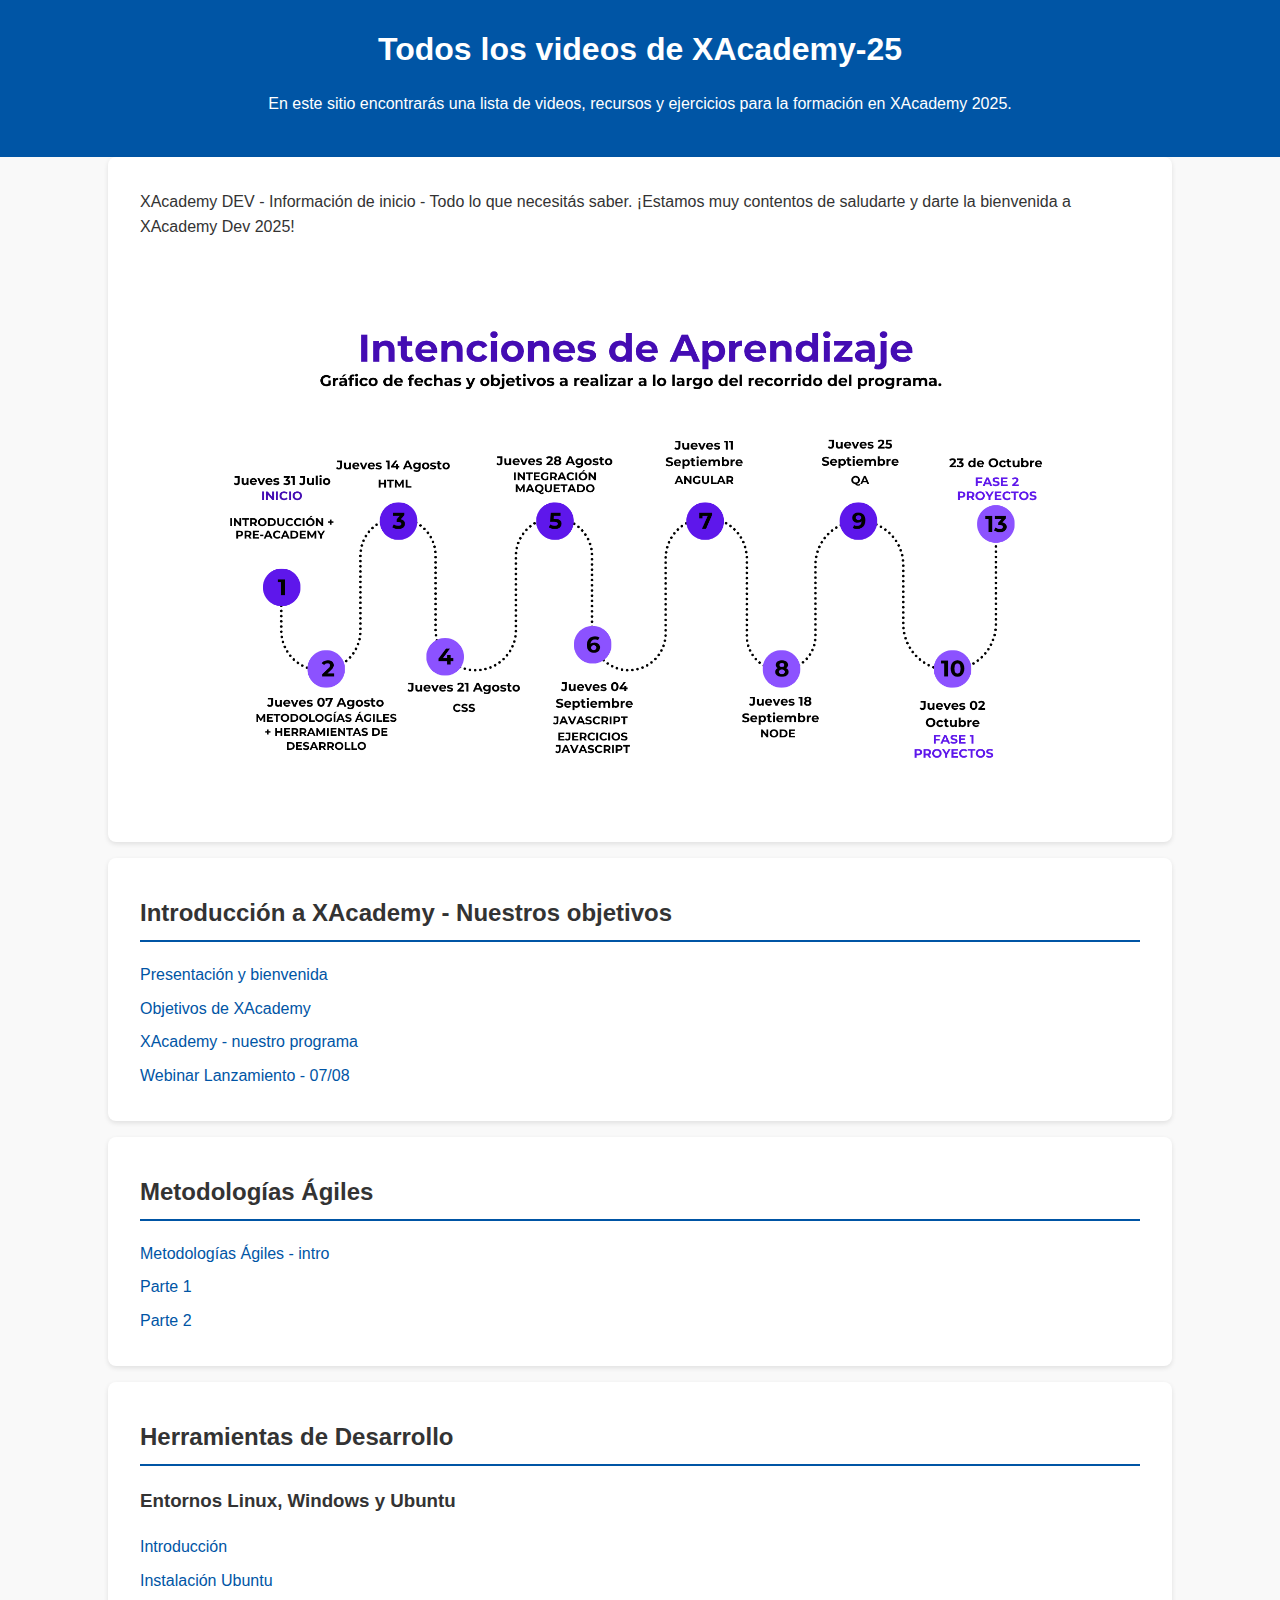
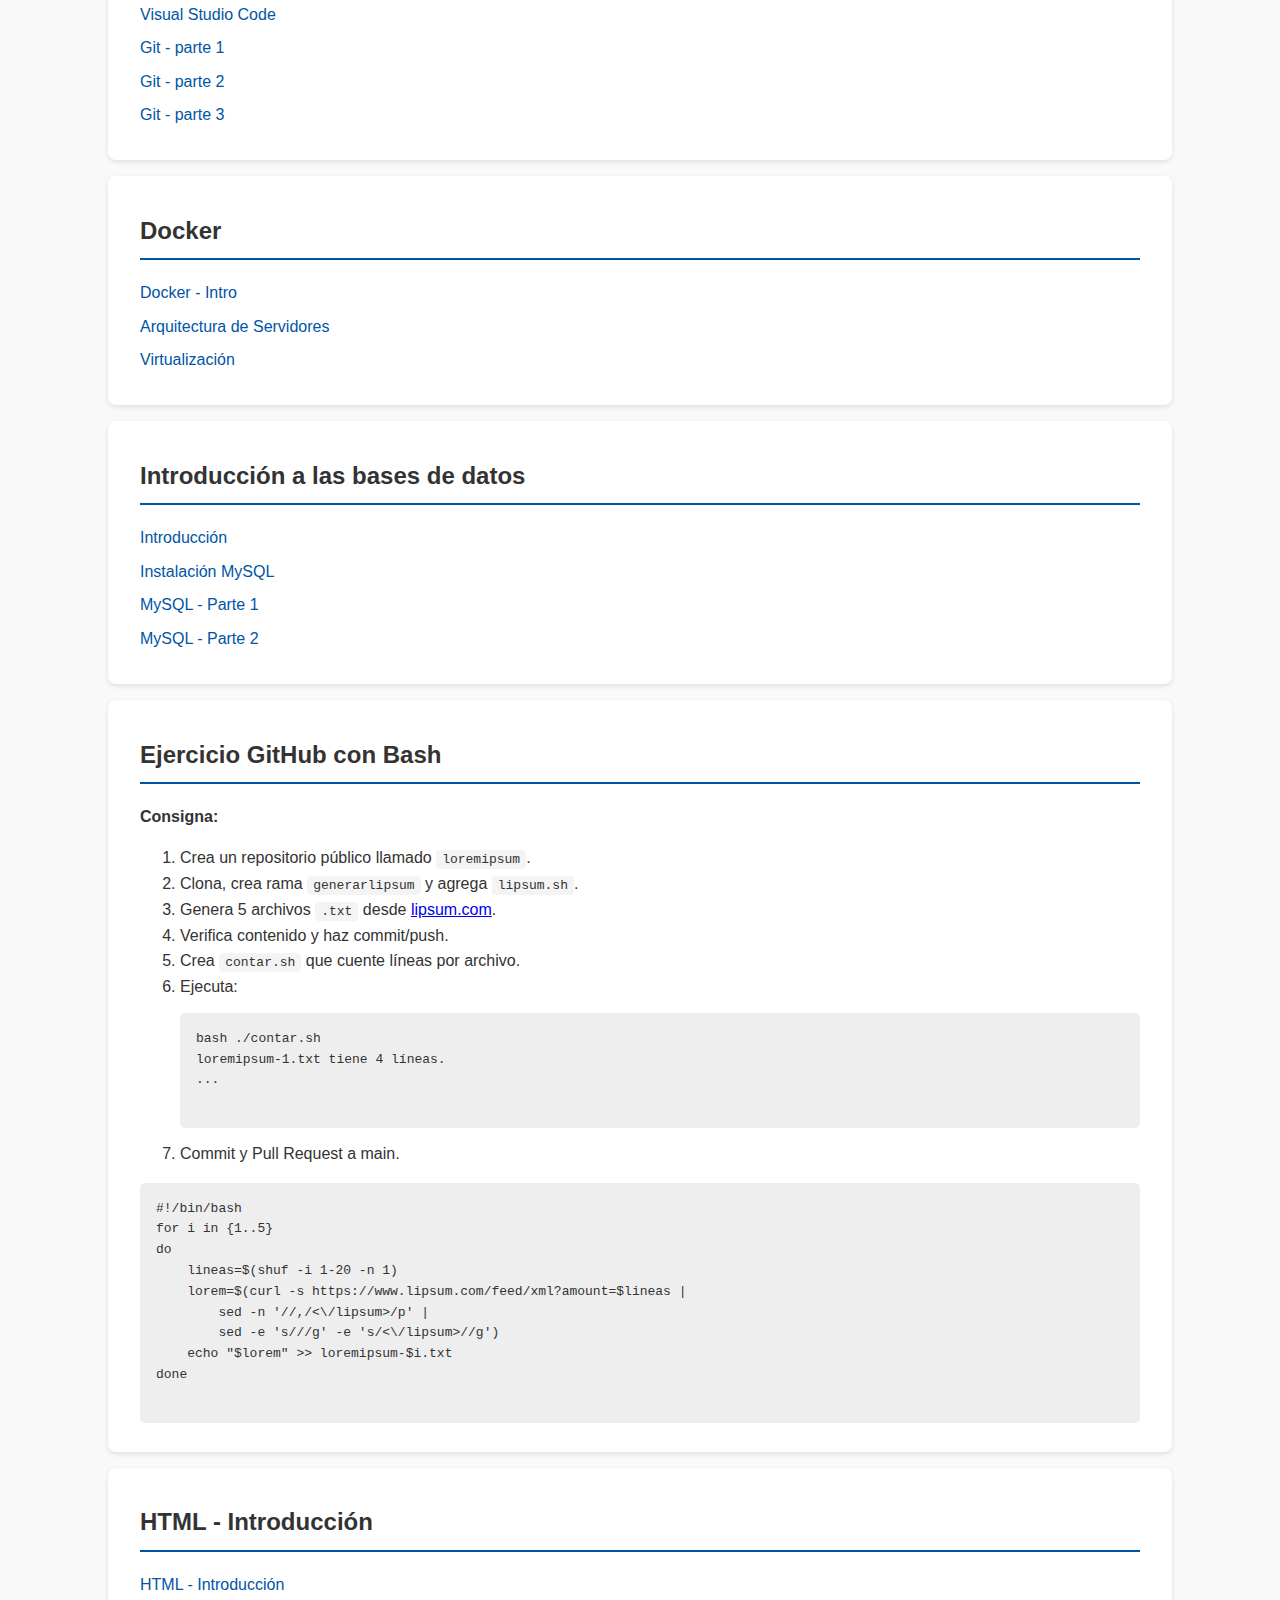
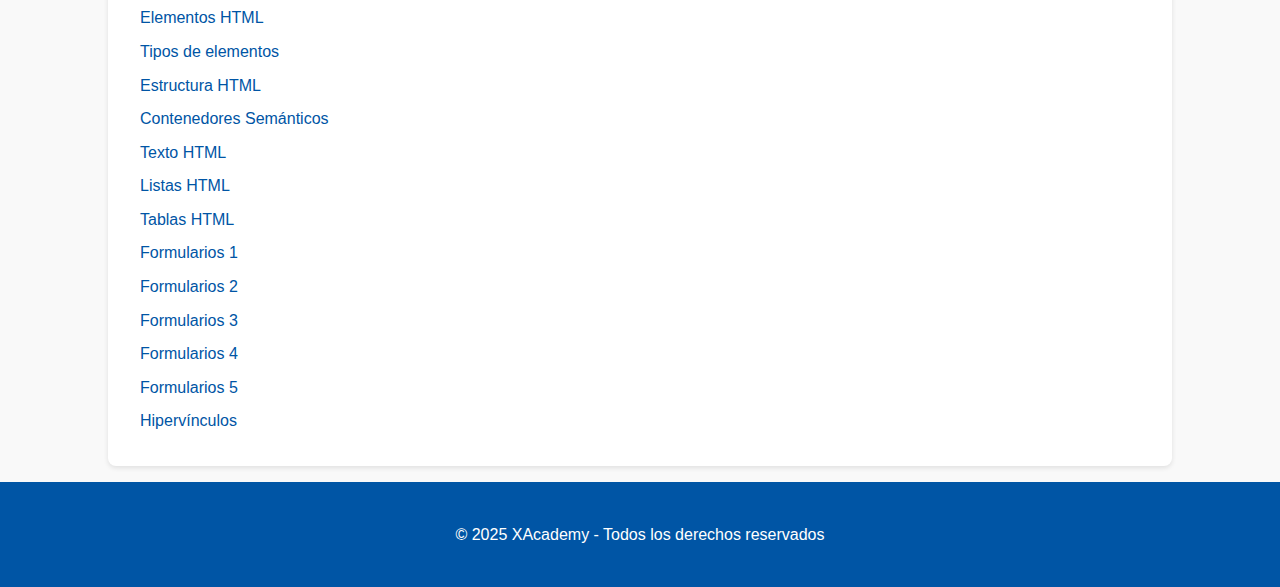
<file: index-1.html>
<!DOCTYPE html>
<html lang="es">
<head>
    <meta charset="UTF-8">
    <meta name="viewport" content="width=device-width, initial-scale=1.0">
    <title>Videos XAcademy-25</title>
    <link rel="stylesheet" href="style.css">
</head>
<body>

<header>
    <h1>Todos los videos de XAcademy-25</h1>
    <p>En este sitio encontrarás una lista de videos, recursos y ejercicios para la formación en XAcademy 2025.</p>
</header>

<section class="intro">
    <p>
        XAcademy DEV - Información de inicio - Todo lo que necesitás saber.
        ¡Estamos muy contentos de saludarte y darte la bienvenida a XAcademy Dev 2025!
    </p>
    <img src="assets/Webinar Lanzamiento Dev.png" alt="Webinar Lanzamiento Dev">
</section>

<section>
    <h2>Introducción a XAcademy - Nuestros objetivos</h2>
    <ul>
        <li><a href="https://youtu.be/HMFPhGbEaxc">Presentación y bienvenida</a></li>
        <li><a href="https://youtu.be/E42o29zyW5I">Objetivos de XAcademy</a></li>
        <li><a href="https://youtu.be/Bwby-h0sbLw">XAcademy - nuestro programa</a></li>
        <li><a href="https://youtu.be/TolK85HGJE8">Webinar Lanzamiento - 07/08</a></li>
    </ul>
</section>

<section>
    <h2>Metodologías Ágiles</h2>
    <ul>
        <li><a href="https://youtu.be/DjK-lt59FNg">Metodologías Ágiles - intro</a></li>
        <li><a href="https://youtu.be/kS-M4BrE3EU">Parte 1</a></li>
        <li><a href="https://youtu.be/p_XB9umck74">Parte 2</a></li>
    </ul>
</section>

<section>
    <h2>Herramientas de Desarrollo</h2>
    <h3>Entornos Linux, Windows y Ubuntu</h3>
    <ul>
        <li><a href="https://youtu.be/xjqrcPUCxGI">Introducción</a></li>
        <li><a href="https://youtu.be/WcYe6lkMSQs">Instalación Ubuntu</a></li>
        <li><a href="https://youtu.be/5gfC_6FHrNg">Visual Studio Code</a></li>
        <li><a href="https://youtu.be/aW3ttI91Qkk">Git - parte 1</a></li>
        <li><a href="https://youtu.be/PAHKkaZ-U4s">Git - parte 2</a></li>
        <li><a href="https://youtu.be/MDHLsp7lIC0">Git - parte 3</a></li>
    </ul>
</section>

<section>
    <h2>Docker</h2>
    <ul>
        <li><a href="https://youtu.be/_AD95efE2PU">Docker - Intro</a></li>
        <li><a href="https://youtu.be/zxrYh5kOym4">Arquitectura de Servidores</a></li>
        <li><a href="https://youtu.be/gdMD0MVbMfk">Virtualización</a></li>
    </ul>
</section>

<section>
    <h2>Introducción a las bases de datos</h2>
    <ul>
        <li><a href="https://youtu.be/j6Mz9P1pKzo">Introducción</a></li>
        <li><a href="https://youtu.be/EZBrZBzEAdk">Instalación MySQL</a></li>
        <li><a href="https://youtu.be/rYhs2A7JFtg">MySQL - Parte 1</a></li>
        <li><a href="https://youtu.be/heA8qCkLYkk">MySQL - Parte 2</a></li>
    </ul>
</section>

<section class="tarea">
    <h2>Ejercicio GitHub con Bash</h2>
    <p><strong>Consigna:</strong></p>
    <ol>
        <li>Crea un repositorio público llamado <code>loremipsum</code>.</li>
        <li>Clona, crea rama <code>generarlipsum</code> y agrega <code>lipsum.sh</code>.</li>
        <li>Genera 5 archivos <code>.txt</code> desde <a href="https://www.lipsum.com">lipsum.com</a>.</li>
        <li>Verifica contenido y haz commit/push.</li>
        <li>Crea <code>contar.sh</code> que cuente líneas por archivo.</li>
        <li>Ejecuta:
            <pre>
bash ./contar.sh
loremipsum-1.txt tiene 4 líneas.
...
            </pre>
        </li>
        <li>Commit y Pull Request a main.</li>
    </ol>
    <pre>
#!/bin/bash
for i in {1..5}
do
    lineas=$(shuf -i 1-20 -n 1)
    lorem=$(curl -s https://www.lipsum.com/feed/xml?amount=$lineas |
        sed -n '/<lipsum>/,/<\/lipsum>/p' |
        sed -e 's/<lipsum>//g' -e 's/<\/lipsum>//g')
    echo "$lorem" >> loremipsum-$i.txt
done
    </pre>
</section>

<section>
    <h2>HTML - Introducción</h2>
    <ul>
        <li><a href="https://youtu.be/e1LddVt7Azc">HTML - Introducción</a></li>
        <li><a href="https://youtu.be/hi9ZJFjETh4">Elementos HTML</a></li>
        <li><a href="https://youtu.be/r4Ltowz9cYU">Tipos de elementos</a></li>
        <li><a href="https://youtu.be/b456BfLTI9U">Estructura HTML</a></li>
        <li><a href="https://youtu.be/TYEEpRcr7Rw">Contenedores Semánticos</a></li>
        <li><a href="https://youtu.be/YaDKeEDe6zI">Texto HTML</a></li>
        <li><a href="https://youtu.be/Lb5jRc-TRVI">Listas HTML</a></li>
        <li><a href="https://youtu.be/6UG3oH60b8E">Tablas HTML</a></li>
        <li><a href="https://youtu.be/6TYhRANwHJk">Formularios 1</a></li>
        <li><a href="https://youtu.be/g0iHMCPSpwI">Formularios 2</a></li>
        <li><a href="https://youtu.be/gXW5-2tDz58">Formularios 3</a></li>
        <li><a href="https://youtu.be/M_dlIcmp4jM">Formularios 4</a></li>
        <li><a href="https://youtu.be/EP3t0lc6aaY">Formularios 5</a></li>
        <li><a href="https://youtu.be/nuOQCSSoa5Y">Hipervínculos</a></li>
    </ul>
</section>

<footer>
    <p>&copy; 2025 XAcademy - Todos los derechos reservados</p>
</footer>

</body>
</html>
</file>
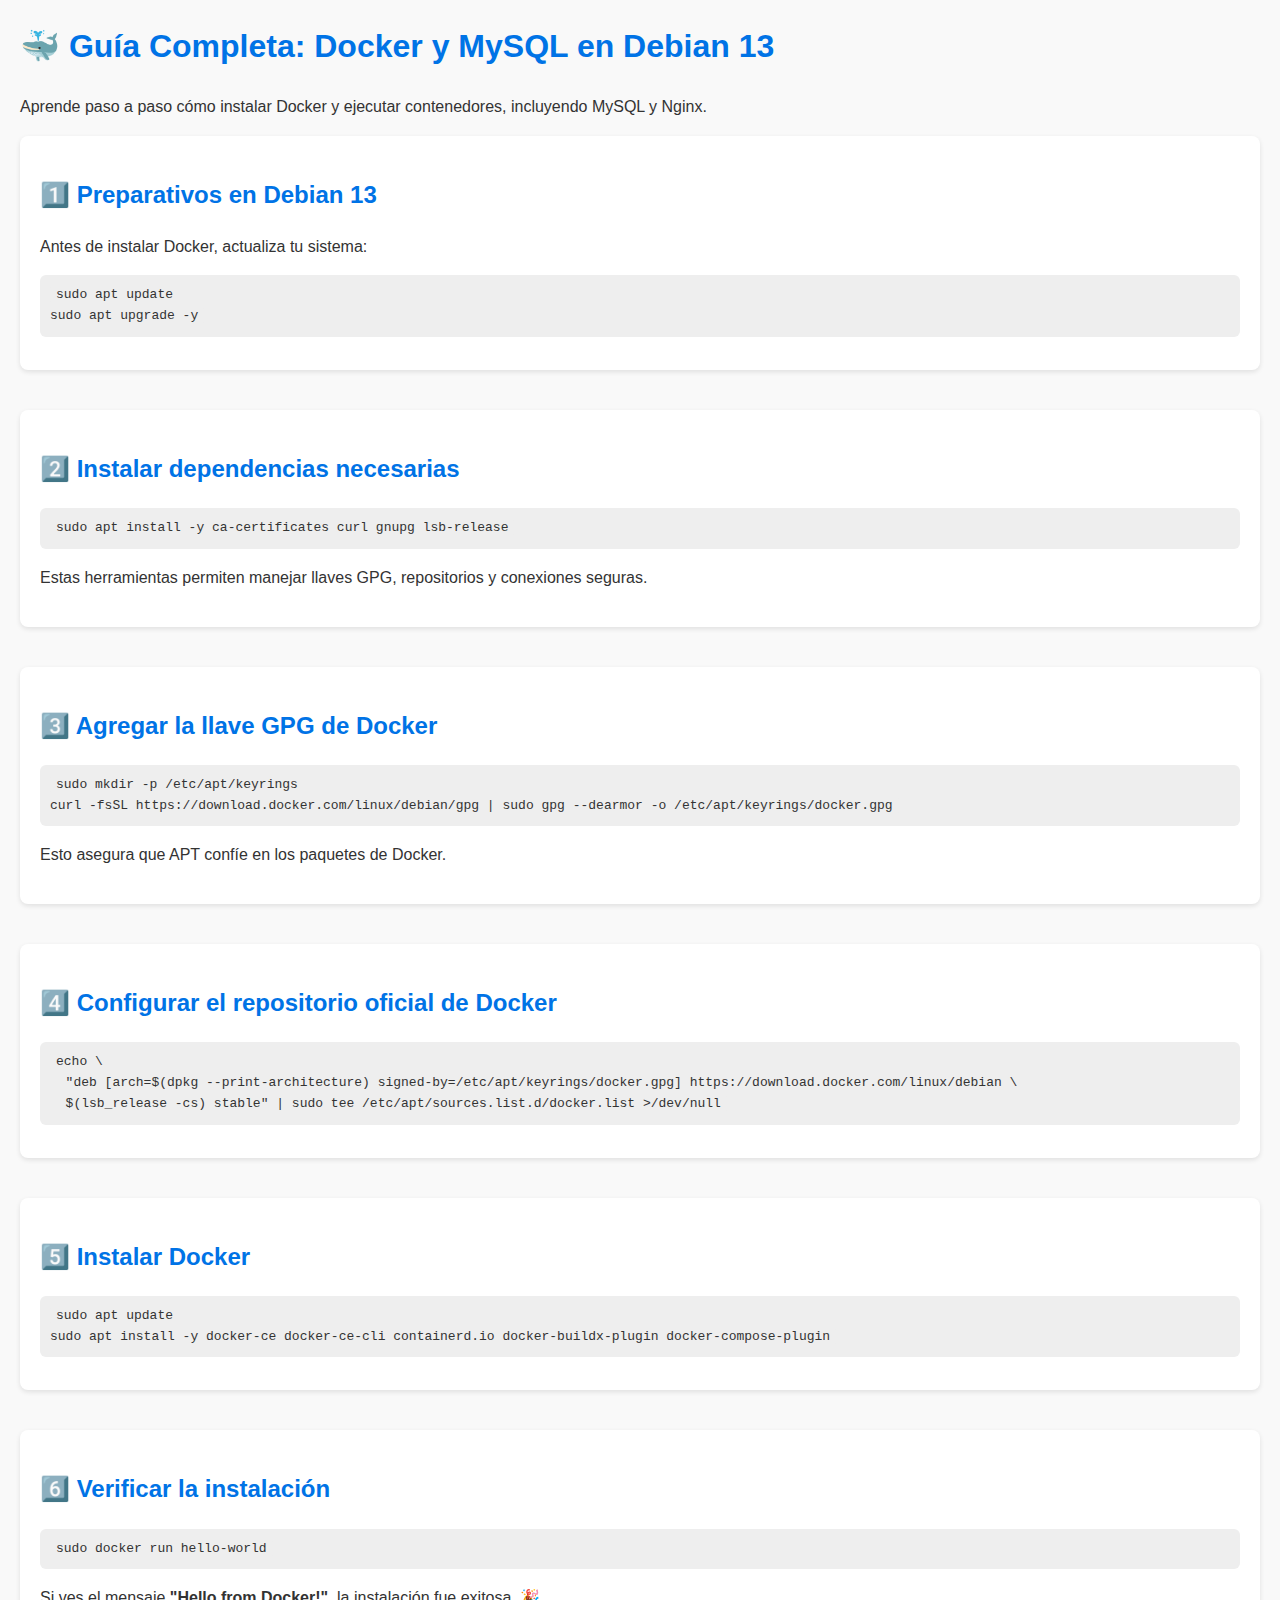
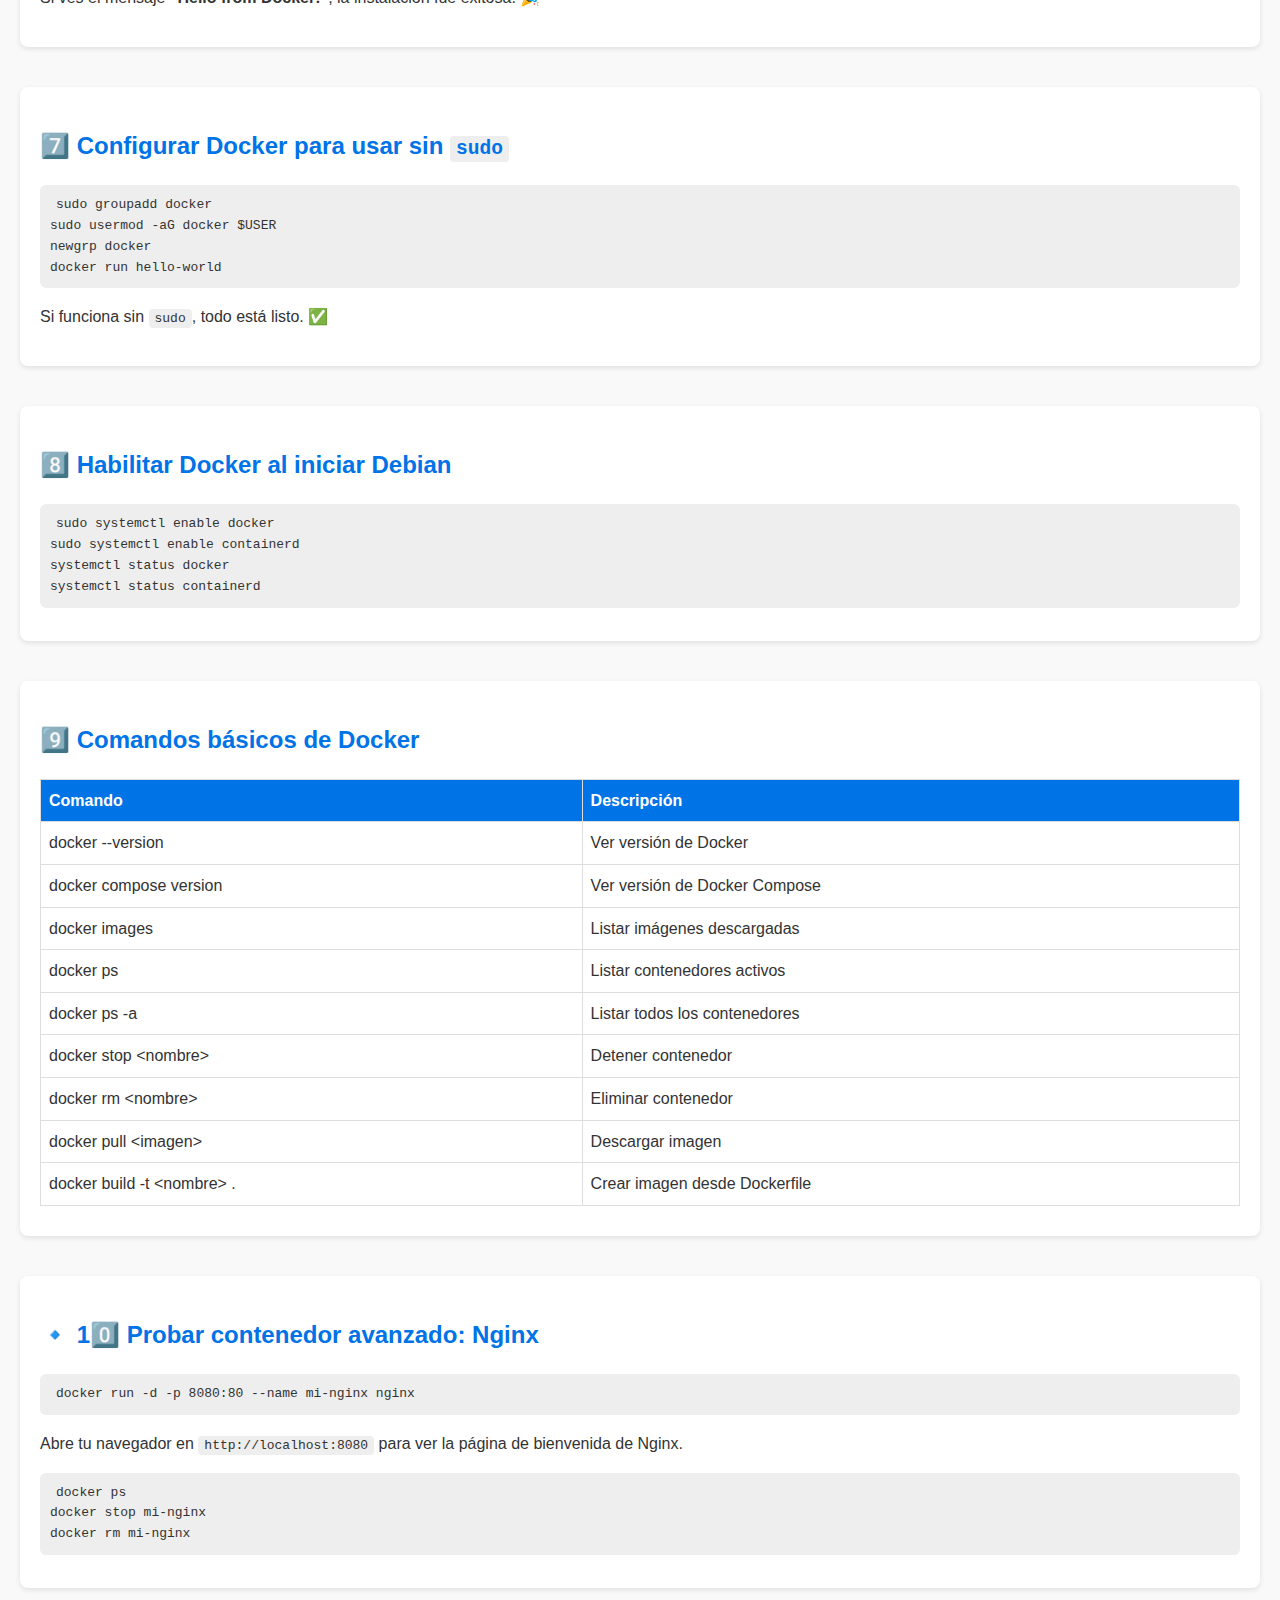
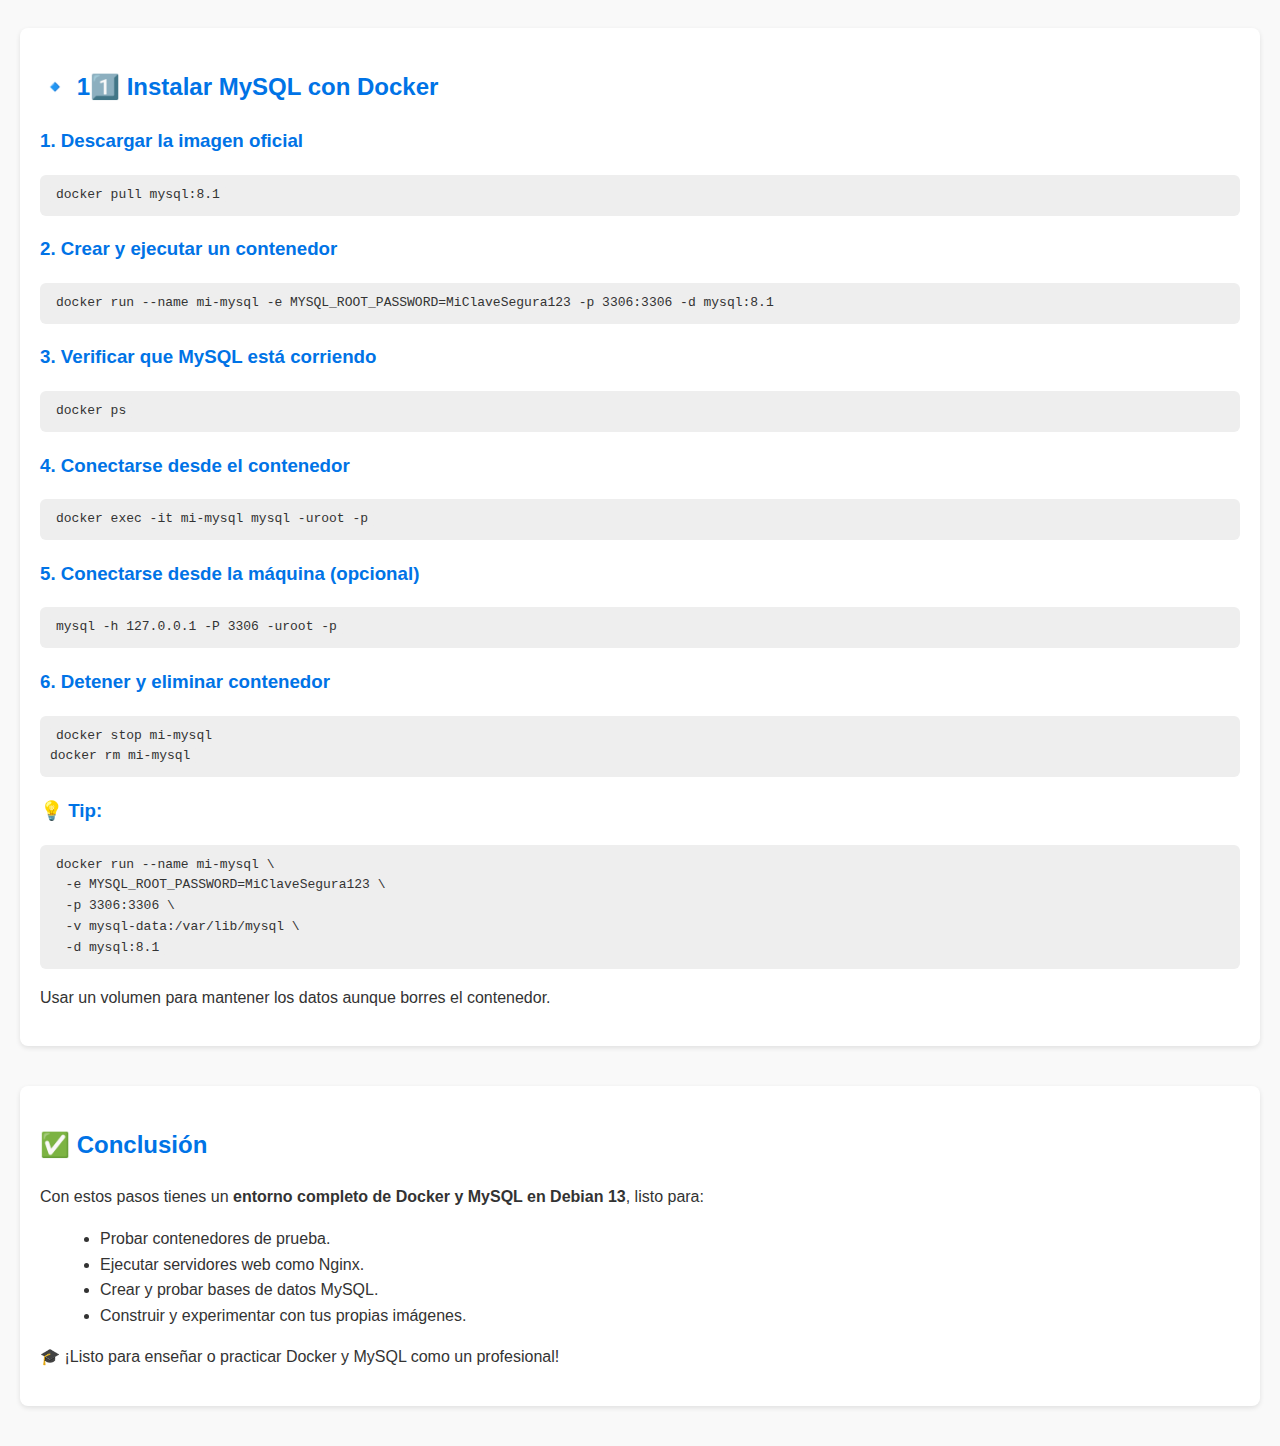
<file: index-4.html>
<!DOCTYPE html>
<html lang="es">
<head>
  <meta charset="UTF-8">
  <meta name="viewport" content="width=device-width, initial-scale=1.0">
  <title>Guía Docker y MySQL en Debian 13</title>
  <style>
    body {
      font-family: Arial, sans-serif;
      line-height: 1.6;
      background-color: #f9f9f9;
      color: #333;
      margin: 0;
      padding: 0 20px;
    }
    h1, h2, h3 {
      color: #0073e6;
    }
    code {
      background-color: #eee;
      padding: 2px 6px;
      border-radius: 4px;
      font-family: monospace;
    }
    pre {
      background-color: #eee;
      padding: 10px;
      border-radius: 6px;
      overflow-x: auto;
    }
    section {
      margin-bottom: 40px;
      padding: 20px;
      background-color: #fff;
      border-radius: 8px;
      box-shadow: 0 2px 5px rgba(0,0,0,0.1);
    }
    ul {
      margin: 10px 0 10px 20px;
    }
    table {
      border-collapse: collapse;
      width: 100%;
      margin: 10px 0;
    }
    table, th, td {
      border: 1px solid #ddd;
    }
    th, td {
      padding: 8px;
      text-align: left;
    }
    th {
      background-color: #0073e6;
      color: white;
    }
  </style>
</head>
<body>

  <header>
    <h1>🐳 Guía Completa: Docker y MySQL en Debian 13</h1>
    <p>Aprende paso a paso cómo instalar Docker y ejecutar contenedores, incluyendo MySQL y Nginx.</p>
  </header>

  <section>
    <h2>1️⃣ Preparativos en Debian 13</h2>
    <p>Antes de instalar Docker, actualiza tu sistema:</p>
    <pre><code>sudo apt update
sudo apt upgrade -y</code></pre>
  </section>

  <section>
    <h2>2️⃣ Instalar dependencias necesarias</h2>
    <pre><code>sudo apt install -y ca-certificates curl gnupg lsb-release</code></pre>
    <p>Estas herramientas permiten manejar llaves GPG, repositorios y conexiones seguras.</p>
  </section>

  <section>
    <h2>3️⃣ Agregar la llave GPG de Docker</h2>
    <pre><code>sudo mkdir -p /etc/apt/keyrings
curl -fsSL https://download.docker.com/linux/debian/gpg | sudo gpg --dearmor -o /etc/apt/keyrings/docker.gpg</code></pre>
    <p>Esto asegura que APT confíe en los paquetes de Docker.</p>
  </section>

  <section>
    <h2>4️⃣ Configurar el repositorio oficial de Docker</h2>
    <pre><code>echo \
  "deb [arch=$(dpkg --print-architecture) signed-by=/etc/apt/keyrings/docker.gpg] https://download.docker.com/linux/debian \
  $(lsb_release -cs) stable" | sudo tee /etc/apt/sources.list.d/docker.list &gt;/dev/null</code></pre>
  </section>

  <section>
    <h2>5️⃣ Instalar Docker</h2>
    <pre><code>sudo apt update
sudo apt install -y docker-ce docker-ce-cli containerd.io docker-buildx-plugin docker-compose-plugin</code></pre>
  </section>

  <section>
    <h2>6️⃣ Verificar la instalación</h2>
    <pre><code>sudo docker run hello-world</code></pre>
    <p>Si ves el mensaje <strong>"Hello from Docker!"</strong>, la instalación fue exitosa. 🎉</p>
  </section>

  <section>
    <h2>7️⃣ Configurar Docker para usar sin <code>sudo</code></h2>
    <pre><code>sudo groupadd docker
sudo usermod -aG docker $USER
newgrp docker
docker run hello-world</code></pre>
    <p>Si funciona sin <code>sudo</code>, todo está listo. ✅</p>
  </section>

  <section>
    <h2>8️⃣ Habilitar Docker al iniciar Debian</h2>
    <pre><code>sudo systemctl enable docker
sudo systemctl enable containerd
systemctl status docker
systemctl status containerd</code></pre>
  </section>

  <section>
    <h2>9️⃣ Comandos básicos de Docker</h2>
    <table>
      <tr><th>Comando</th><th>Descripción</th></tr>
      <tr><td>docker --version</td><td>Ver versión de Docker</td></tr>
      <tr><td>docker compose version</td><td>Ver versión de Docker Compose</td></tr>
      <tr><td>docker images</td><td>Listar imágenes descargadas</td></tr>
      <tr><td>docker ps</td><td>Listar contenedores activos</td></tr>
      <tr><td>docker ps -a</td><td>Listar todos los contenedores</td></tr>
      <tr><td>docker stop &lt;nombre&gt;</td><td>Detener contenedor</td></tr>
      <tr><td>docker rm &lt;nombre&gt;</td><td>Eliminar contenedor</td></tr>
      <tr><td>docker pull &lt;imagen&gt;</td><td>Descargar imagen</td></tr>
      <tr><td>docker build -t &lt;nombre&gt; .</td><td>Crear imagen desde Dockerfile</td></tr>
    </table>
  </section>

  <section>
    <h2>🔹 10️⃣ Probar contenedor avanzado: Nginx</h2>
    <pre><code>docker run -d -p 8080:80 --name mi-nginx nginx</code></pre>
    <p>Abre tu navegador en <code>http://localhost:8080</code> para ver la página de bienvenida de Nginx.</p>
    <pre><code>docker ps
docker stop mi-nginx
docker rm mi-nginx</code></pre>
  </section>

  <section>
    <h2>🔹 11️⃣ Instalar MySQL con Docker</h2>
    <h3>1. Descargar la imagen oficial</h3>
    <pre><code>docker pull mysql:8.1</code></pre>

    <h3>2. Crear y ejecutar un contenedor</h3>
    <pre><code>docker run --name mi-mysql -e MYSQL_ROOT_PASSWORD=MiClaveSegura123 -p 3306:3306 -d mysql:8.1</code></pre>

    <h3>3. Verificar que MySQL está corriendo</h3>
    <pre><code>docker ps</code></pre>

    <h3>4. Conectarse desde el contenedor</h3>
    <pre><code>docker exec -it mi-mysql mysql -uroot -p</code></pre>

    <h3>5. Conectarse desde la máquina (opcional)</h3>
    <pre><code>mysql -h 127.0.0.1 -P 3306 -uroot -p</code></pre>

    <h3>6. Detener y eliminar contenedor</h3>
    <pre><code>docker stop mi-mysql
docker rm mi-mysql</code></pre>

    <h3>💡 Tip:</h3>
    <pre><code>docker run --name mi-mysql \
  -e MYSQL_ROOT_PASSWORD=MiClaveSegura123 \
  -p 3306:3306 \
  -v mysql-data:/var/lib/mysql \
  -d mysql:8.1</code></pre>
    <p>Usar un volumen para mantener los datos aunque borres el contenedor.</p>
  </section>

  <section>
    <h2>✅ Conclusión</h2>
    <p>Con estos pasos tienes un <strong>entorno completo de Docker y MySQL en Debian 13</strong>, listo para:</p>
    <ul>
      <li>Probar contenedores de prueba.</li>
      <li>Ejecutar servidores web como Nginx.</li>
      <li>Crear y probar bases de datos MySQL.</li>
      <li>Construir y experimentar con tus propias imágenes.</li>
    </ul>
    <p>🎓 ¡Listo para enseñar o practicar Docker y MySQL como un profesional!</p>
  </section>

</body>
</html>
</file>
<file: style.css>
body {
    font-family: Arial, sans-serif;
    line-height: 1.6;
    margin: 0;
    padding: 0;
    background-color: #f9f9f9;
    color: #333;
}

header, footer {
    background: #0055a5;
    color: white;
    text-align: center;
    padding: 1.5rem;
}

header h1 {
    margin: 0;
    font-size: 2rem;
}

section {
    padding: 1rem 2rem;
    max-width: 1000px;
    margin: auto;
    background: white;
    margin-bottom: 1rem;
    border-radius: 8px;
    box-shadow: 0 2px 5px rgba(0,0,0,0.1);
}

section h2 {
    border-bottom: 2px solid #0055a5;
    padding-bottom: .5rem;
}

ul {
    list-style: none;
    padding: 0;
}

ul li {
    margin: .5rem 0;
}

ul li a {
    color: #0055a5;
    text-decoration: none;
}

ul li a:hover {
    text-decoration: underline;
}

img {
    max-width: 100%;
    height: auto;
    border-radius: 8px;
}

pre {
    background: #eee;
    padding: 1rem;
    overflow-x: auto;
    border-radius: 5px;
}

code {
    background: #f4f4f4;
    padding: 2px 6px;
    border-radius: 4px;
}

@media (max-width: 768px) {
    body {
        font-size: 0.95rem;
    }

    header h1 {
        font-size: 1.5rem;
    }

    section {
        padding: 1rem;
    }
}
</file>
